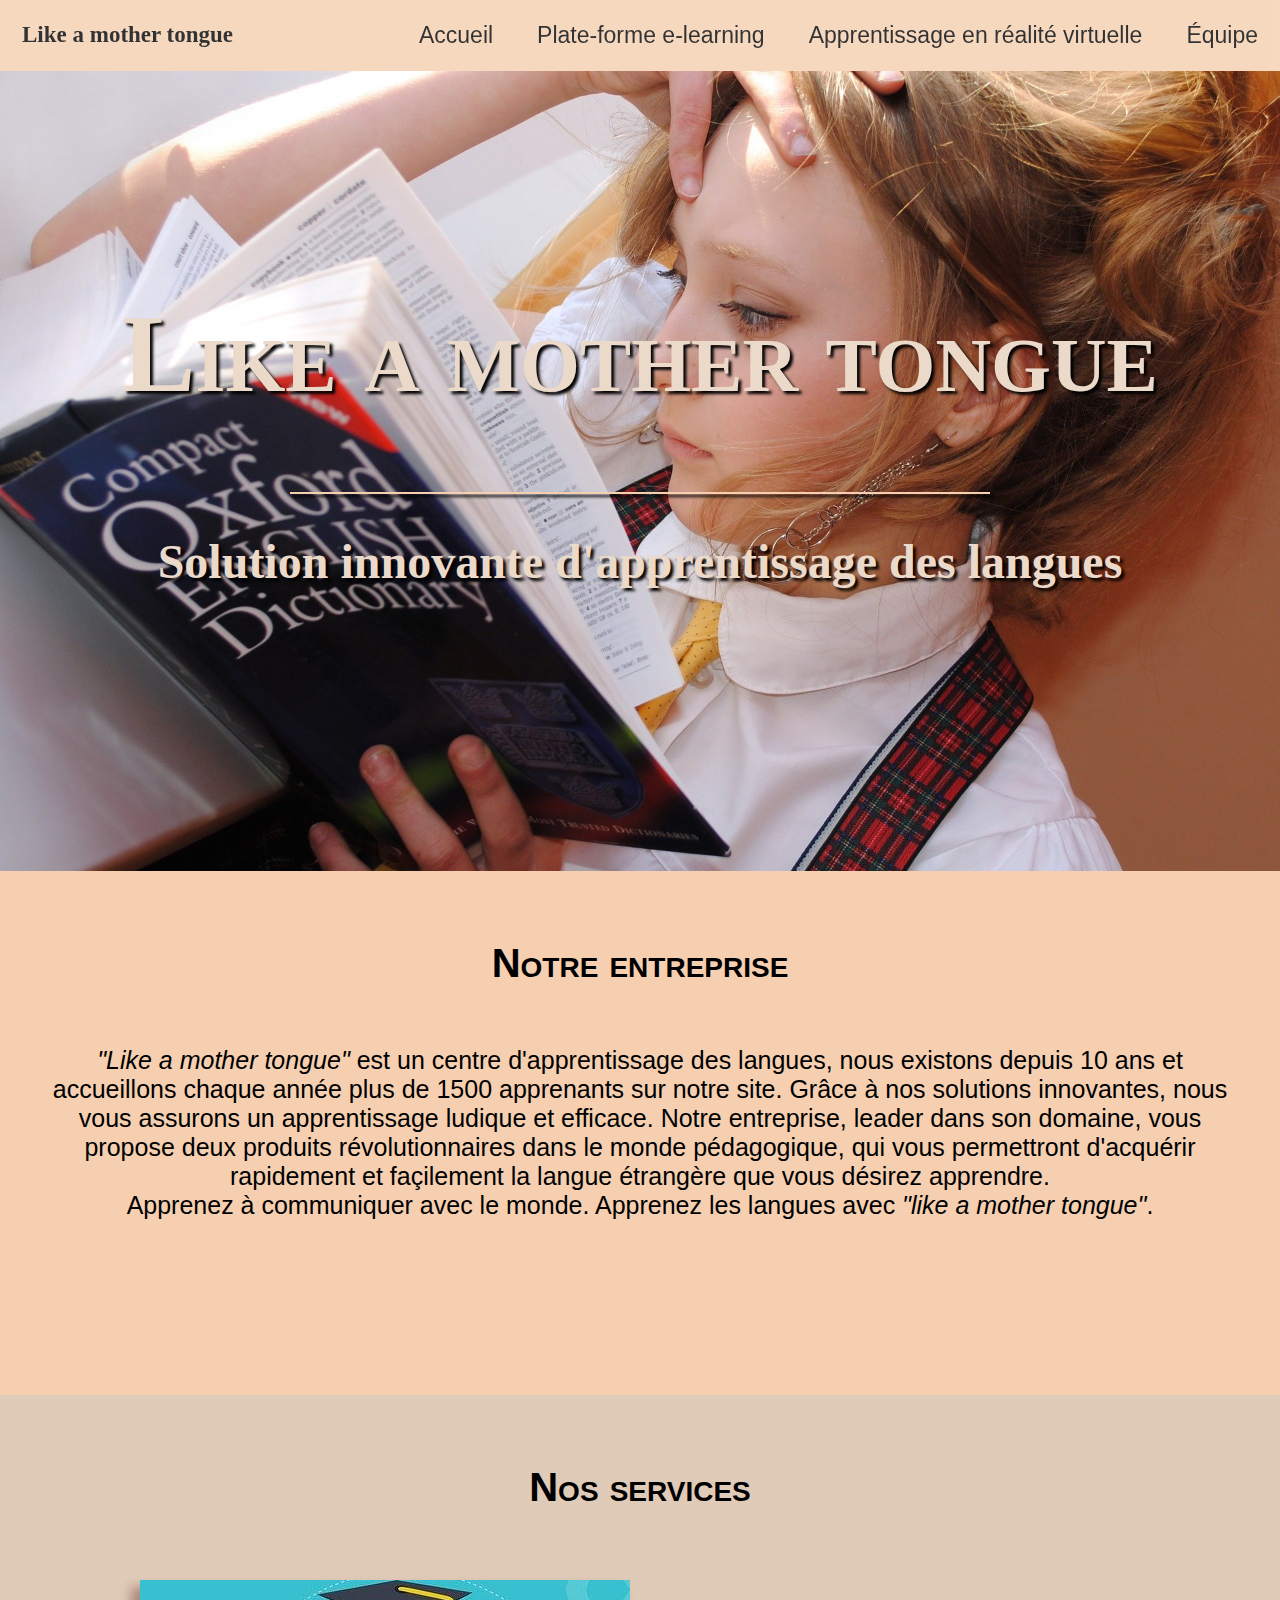
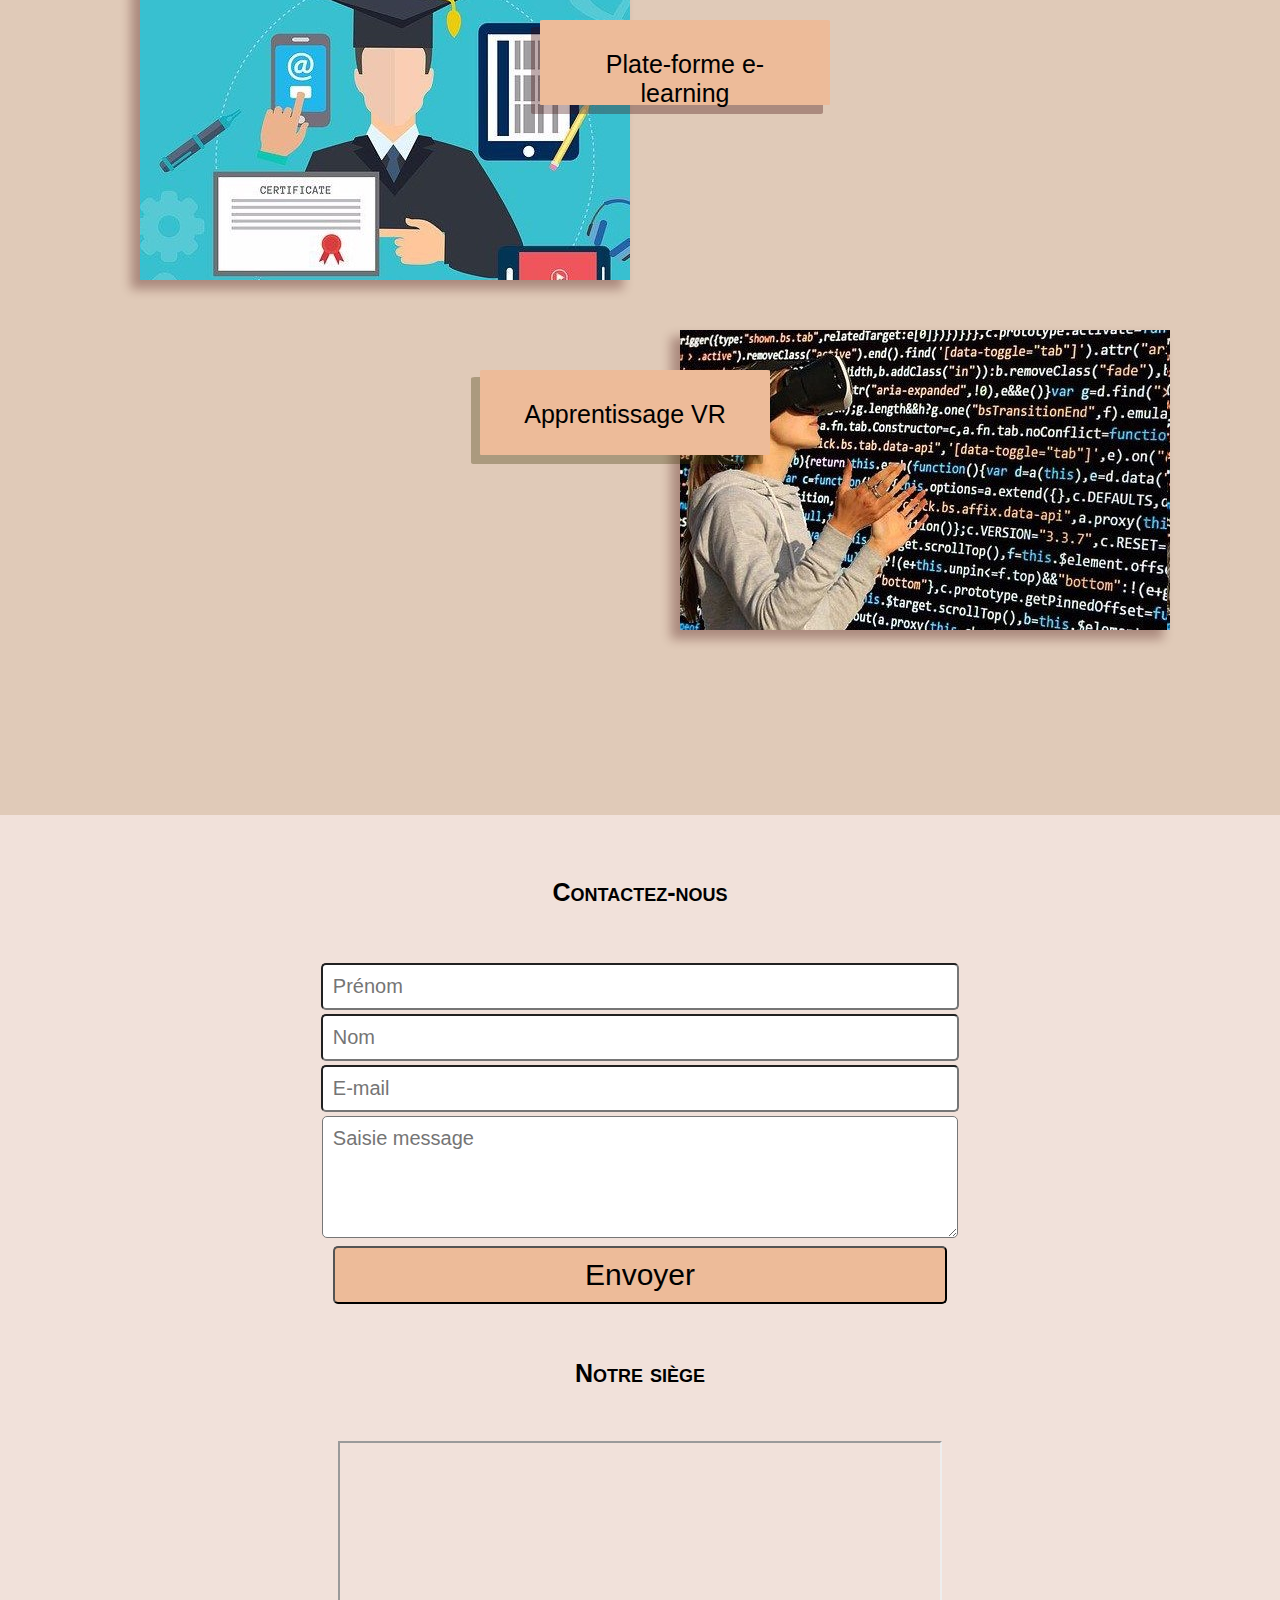
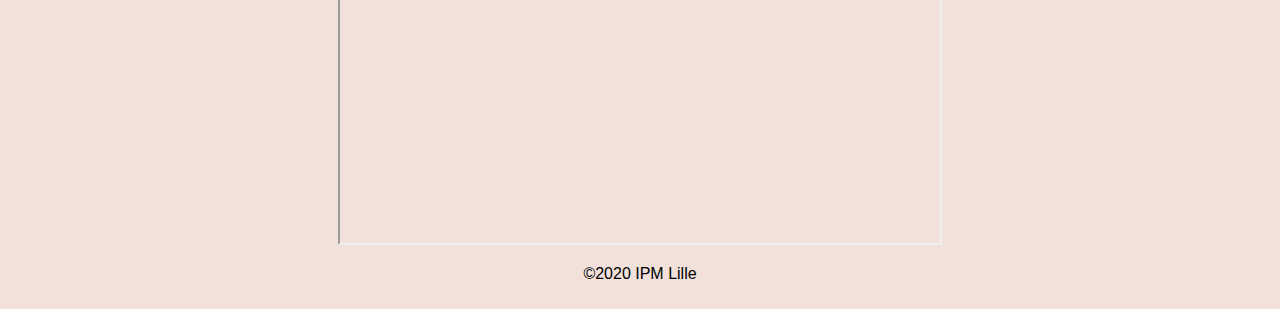
<file: language learning website/index.html>
<!DOCTYPE html>
<html lang="fr">    <!-- défini la langue de la page web-->
<head>
    <meta charset="UTF-8">  <!-- défini le type d'encodage-->
    <link rel="stylesheet" href="style.css">
    <script src="script.js" ></script>
    <title> Like a mother tongue </title>
</head>
<body>  <!-- la balise body contient le corps du document html càd tt les informations visible par l'utilisateur --> 
    <header>    <!-- apparait au début de toutes les pages -->
        <nav>     <!-- le menu de naviguation-->
            <ul>     <!-- liste non ordonnée -->
              <li id="logo"><a href="index.html">Like a mother tongue</a></li>
              <li>
                  <div id="google_translate_element"></div>     <!-- relatif à la fonction javascript-->
                 <script src="http://translate.google.com/translate_a/element.js?cb=googleTranslateElementInit"></script>   <!-- Appel de l'API de google translate -->
              </li>
              <li><a href="equipe.html">Équipe</a></li>
              <li><a href="VR.html">Apprentissage en réalité virtuelle</a></li>
              <li><a href="elearning.html">Plate-forme e-learning</a></li>
              <li><a href="index.html">Accueil</a></li>
            </ul>
        </nav>
          <div id="imageFond"> <!-- conteneur permettant de contenir notre image de fond défini en css -->
               <h1>Like a mother tongue</h1>   <!-- titre principal du site -->
                <div id="trait-separation"></div>    <!-- conteneur pour le trait dessiné en css -->   
                <h2>Solution innovante d'apprentissage des langues</h2>  <!-- titre secondaire -->
          </div>
    </header>

    <section id="notreEntreprise">   <!-- on regroupe le contenu par thématique ici l'intro-->
        <h3>Notre entreprise</h3>
        <div id="notreEntrepriseDescription">
              <p> <i>"Like a mother tongue"</i> est un centre d'apprentissage des langues, nous existons depuis 10 ans et accueillons chaque année plus de 1500 apprenants sur notre site. Grâce à nos solutions innovantes, nous vous assurons un apprentissage ludique et efficace. Notre entreprise, leader dans son domaine, vous propose deux produits révolutionnaires dans le monde pédagogique, qui vous permettront d'acquérir rapidement et façilement la langue étrangère que vous désirez apprendre.<br/>  Apprenez à communiquer avec le monde. Apprenez les langues avec <i>"like a mother tongue"</i>.</p>
            </div>
    </section>

    
    <section id="services-section">   <!-- on regroupe le contenu par thématique ici les services -->
            <h3>Nos services</h3>
            <ul id="services">  <!-- présentation des services sous forme d'une courte liste stylisé en css avec hyperlien permettant directement d'aller à la page du service proposé -->
              <!-- -->
              <li id="servicePlateformeElearning"><a href="elearning.html"><p>Plate-forme e-learning</p></a></li>
              <li id="serviceVR"><a href="VR.html"><p>Apprentissage VR</p></a></li>
            </ul>
    </section>
    
    <footer>    <!-- bas de page -->
            <h4>Contactez-nous</h4>
            <form>   <!-- on créer un formulaire de contact qui pourra être plus tard être relié à une base de donnée via php -->
              <input placeholder="Prénom">  <!-- balise permettant a l'utilisateur de saisir des données dans un formulaire, placeholder indique le texte à l'intérieur de la bulle -->
              <input placeholder="Nom">
              <input placeholder="E-mail">
              <textarea placeholder="Saisie message"></textarea> <!-- même chose que pour input mais permet de saisir sur plusieurs lignes -->
              <button>Envoyer</button>   <!-- bouton permet un contrôle interactif -->
            </form>
            <div id="map">   <!-- conteneur de la googlemap-->
              <h4> Notre siège</h4>
              <iframe src="https://www.google.com/maps/embed?pb=!1m18!1m12!1m3!1d79041.43812832005!2d-1.3176273995424452!3d51.75050176297567!2m3!1f0!2f0!3f0!3m2!1i1024!2i768!4f13.1!3m3!1m2!1s0x48713380adc41faf%3A0xc820dba8cb547402!2sOxford%2C%20Royaume-Uni!5e0!3m2!1sfr!2sfr!4v1604068488197!5m2!1sfr!2sfr" ></iframe>
            </div>   
            <p>©2020 IPM Lille</p>
          </footer>
        </body>
      </html>
</file>
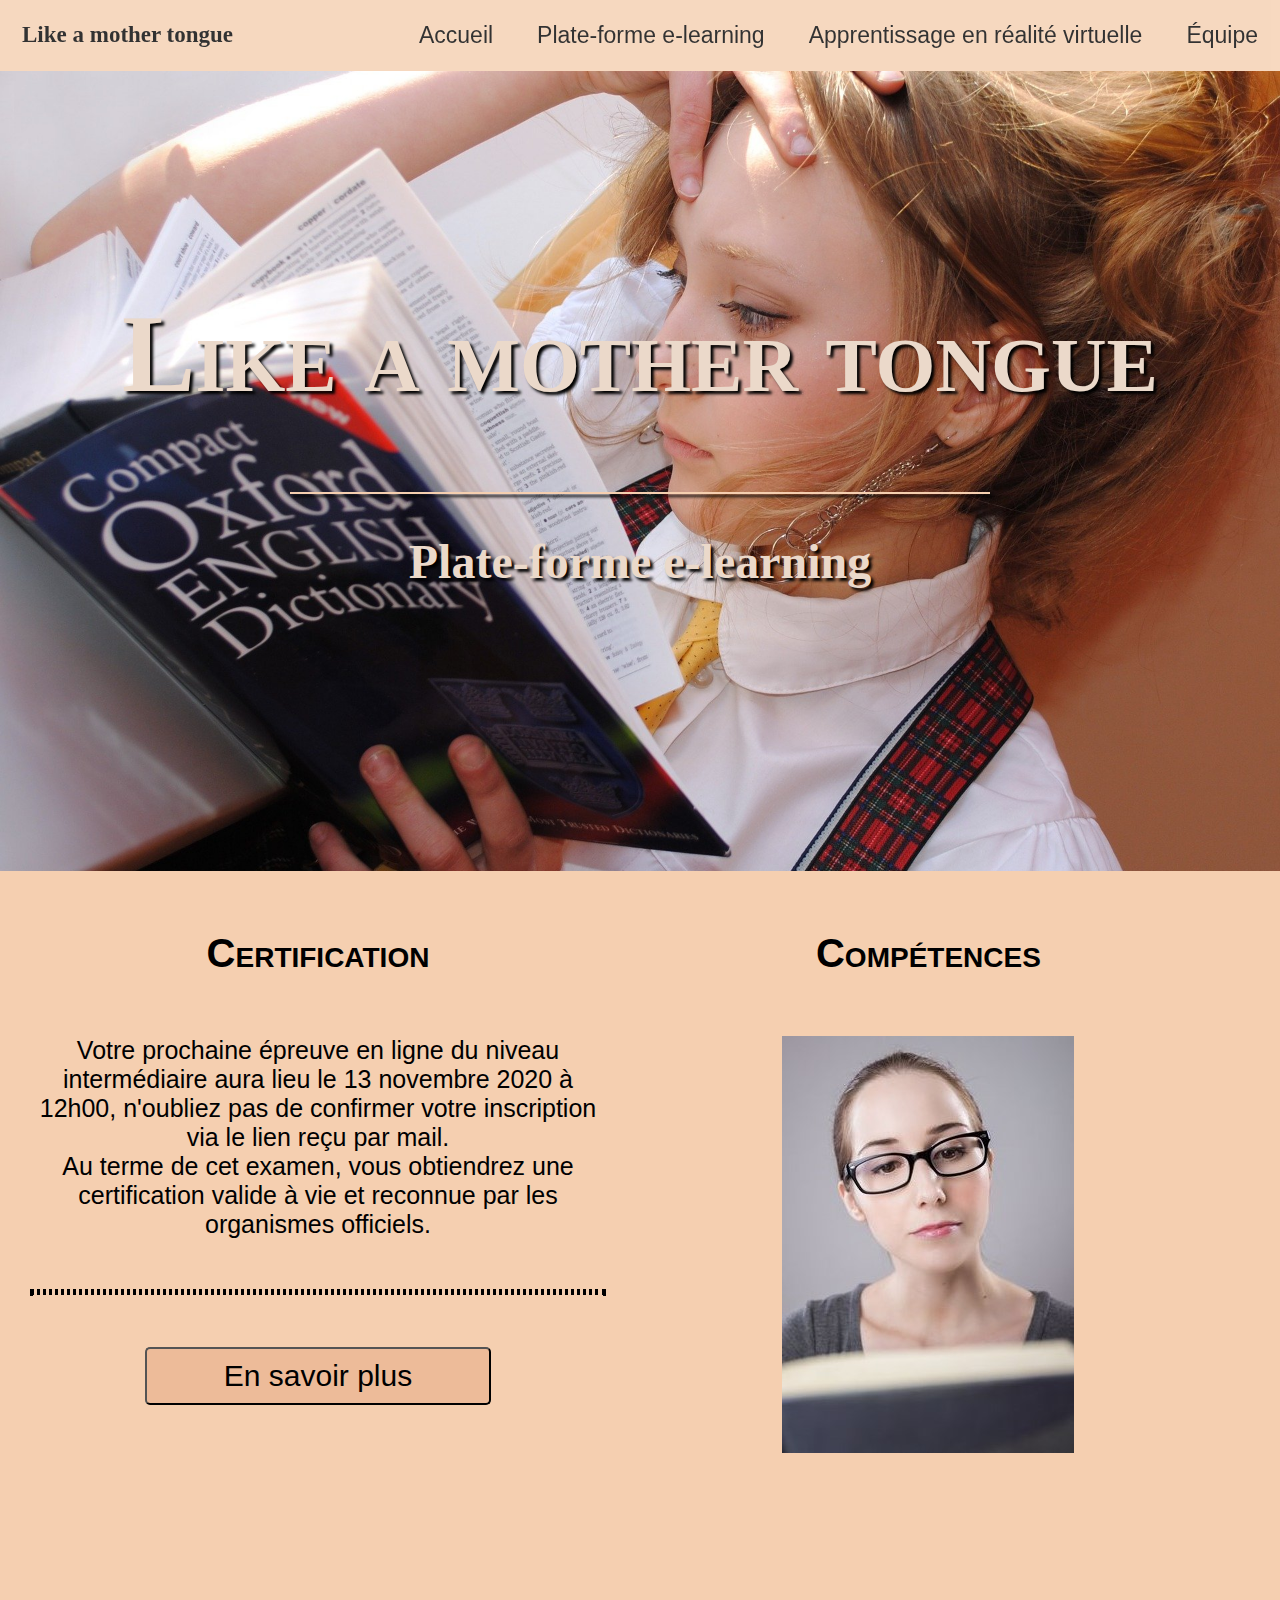
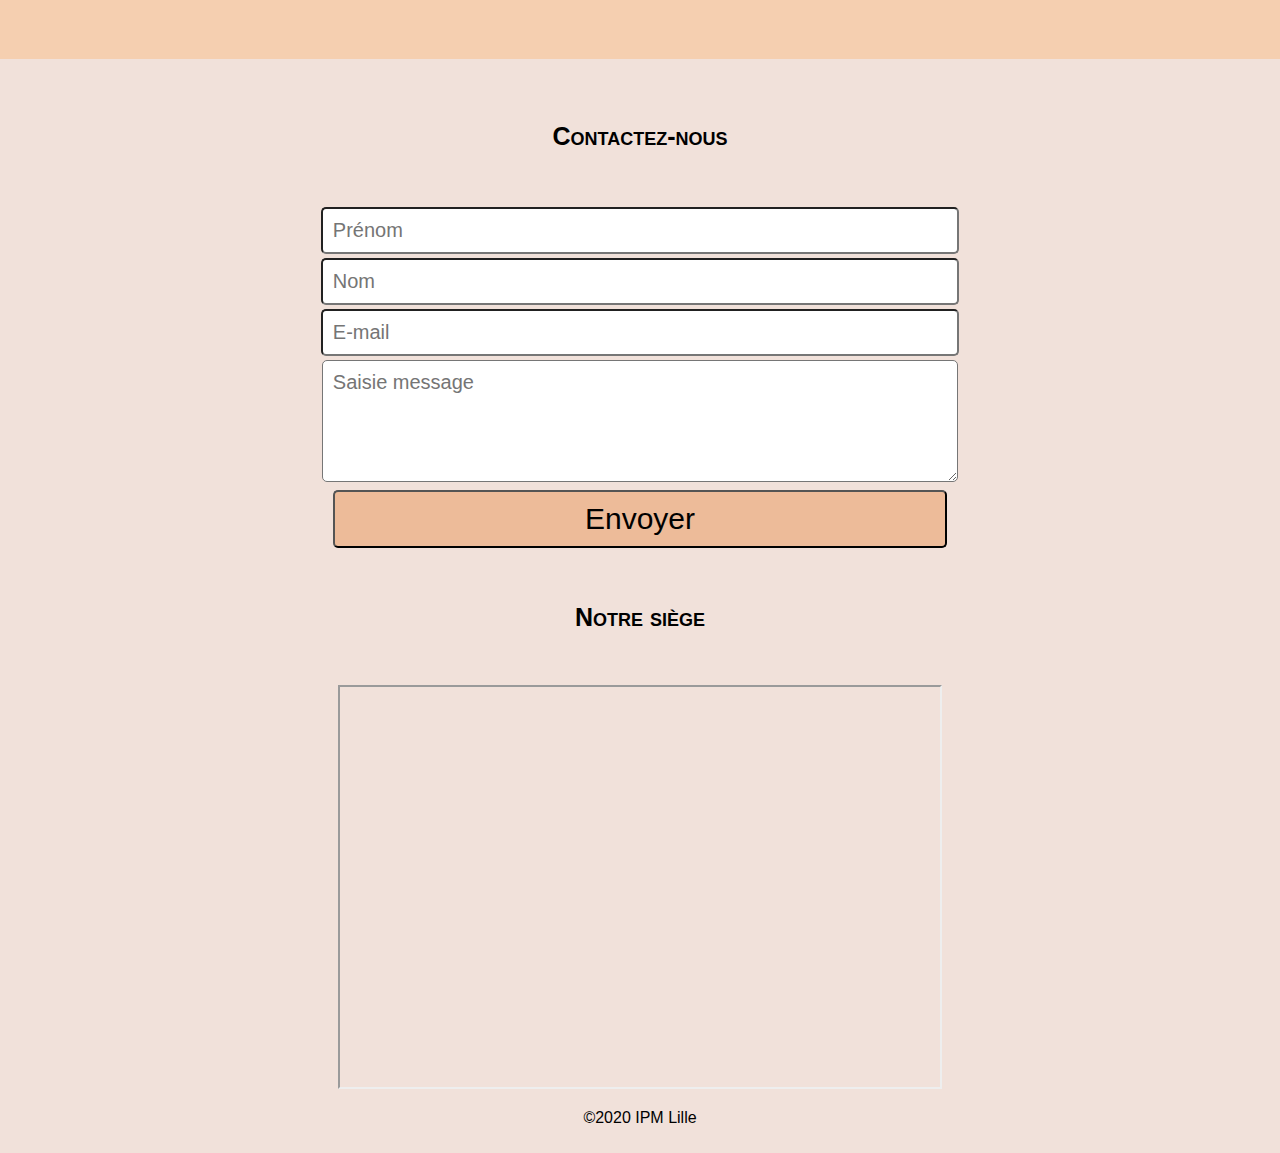
<file: language learning website/elearning.html>
<!DOCTYPE html>
<html lang="fr">
<head>
    <meta charset="UTF-8">
    <link rel="stylesheet" href="style.css">
    <script src="script.js" ></script>
    <title> Like a mother tongue </title>
</head>
<body>
    <header>
        <nav>
            <ul>
              <li id="logo"><a href="index.html">Like a mother tongue</a></li>
              <li>
                  <div id="google_translate_element"></div>     <!-- penser à séparer le code -->
                  <script src="http://translate.google.com/translate_a/element.js?cb=googleTranslateElementInit"></script>
              </li>
              <li><a href="equipe.html">Équipe</a></li>
              <li><a href="VR.html">Apprentissage en réalité virtuelle</a></li>
              <li><a href="elearning.html">Plate-forme e-learning</a></li>
              <li><a href="index.html">Accueil</a></li>
            </ul>
        </nav>
          <div id="imageFond">
                <h1>Like a mother tongue</h1>
                <div id="trait-separation"></div>
                <h2>Plate-forme e-learning</h2>
          </div>
    </header>
            <section id="presentation">      <!-- on regroupe le contenu par thématique ici la plateforme elearning-->

                    <div class="bloc-elearning-div">
                  <h3> Certification </h3>
                  <p> Votre prochaine épreuve en ligne du niveau intermédiaire aura lieu le 13 novembre 2020 à 12h00, n'oubliez pas de confirmer votre inscription via le lien reçu par mail. <br/> Au terme de cet examen, vous obtiendrez une certification valide à vie et reconnue par les organismes officiels. </p>
                  <div class="certificat-countdown">        
                      <p id="compteRebours" ></p>
                    </div>
                    <button onclick="visitPage();">En savoir plus</button>
                  </div>
               
                    
                  <div class="bloc-elearning-div">
                  <h3> Compétences</h3>
                      <img src="image/listeningf.jpg" id="lescompetences" class="imageTournante" alt="image compétence">
                  </div>
            </section>


            <footer>    <!-- bas de page -->
              <h4>Contactez-nous</h4>
              <form>   <!-- on créer un formulaire de contact qui pourra être plus tard être relié à une base de donnée via php -->
                <input placeholder="Prénom">  <!-- balise permettant a l'utilisateur de saisir des données dans un formulaire, placeholder indique le texte à l'intérieur de la bulle -->
                <input placeholder="Nom">
                <input placeholder="E-mail">
                <textarea placeholder="Saisie message"></textarea> <!-- même chose que pour input mais permet de saisir sur plusieurs lignes -->
                <button>Envoyer</button>   <!-- bouton permet un contrôle interactif -->
              </form>
              <div id="map">   <!-- conteneur de la googlemap-->
                <h4> Notre siège</h4>
                <iframe src="https://www.google.com/maps/embed?pb=!1m18!1m12!1m3!1d79041.43812832005!2d-1.3176273995424452!3d51.75050176297567!2m3!1f0!2f0!3f0!3m2!1i1024!2i768!4f13.1!3m3!1m2!1s0x48713380adc41faf%3A0xc820dba8cb547402!2sOxford%2C%20Royaume-Uni!5e0!3m2!1sfr!2sfr!4v1604068488197!5m2!1sfr!2sfr" ></iframe>
              </div>   
              <p>©2020 IPM Lille</p>
            </footer>
          </body>
        </html>
</file>
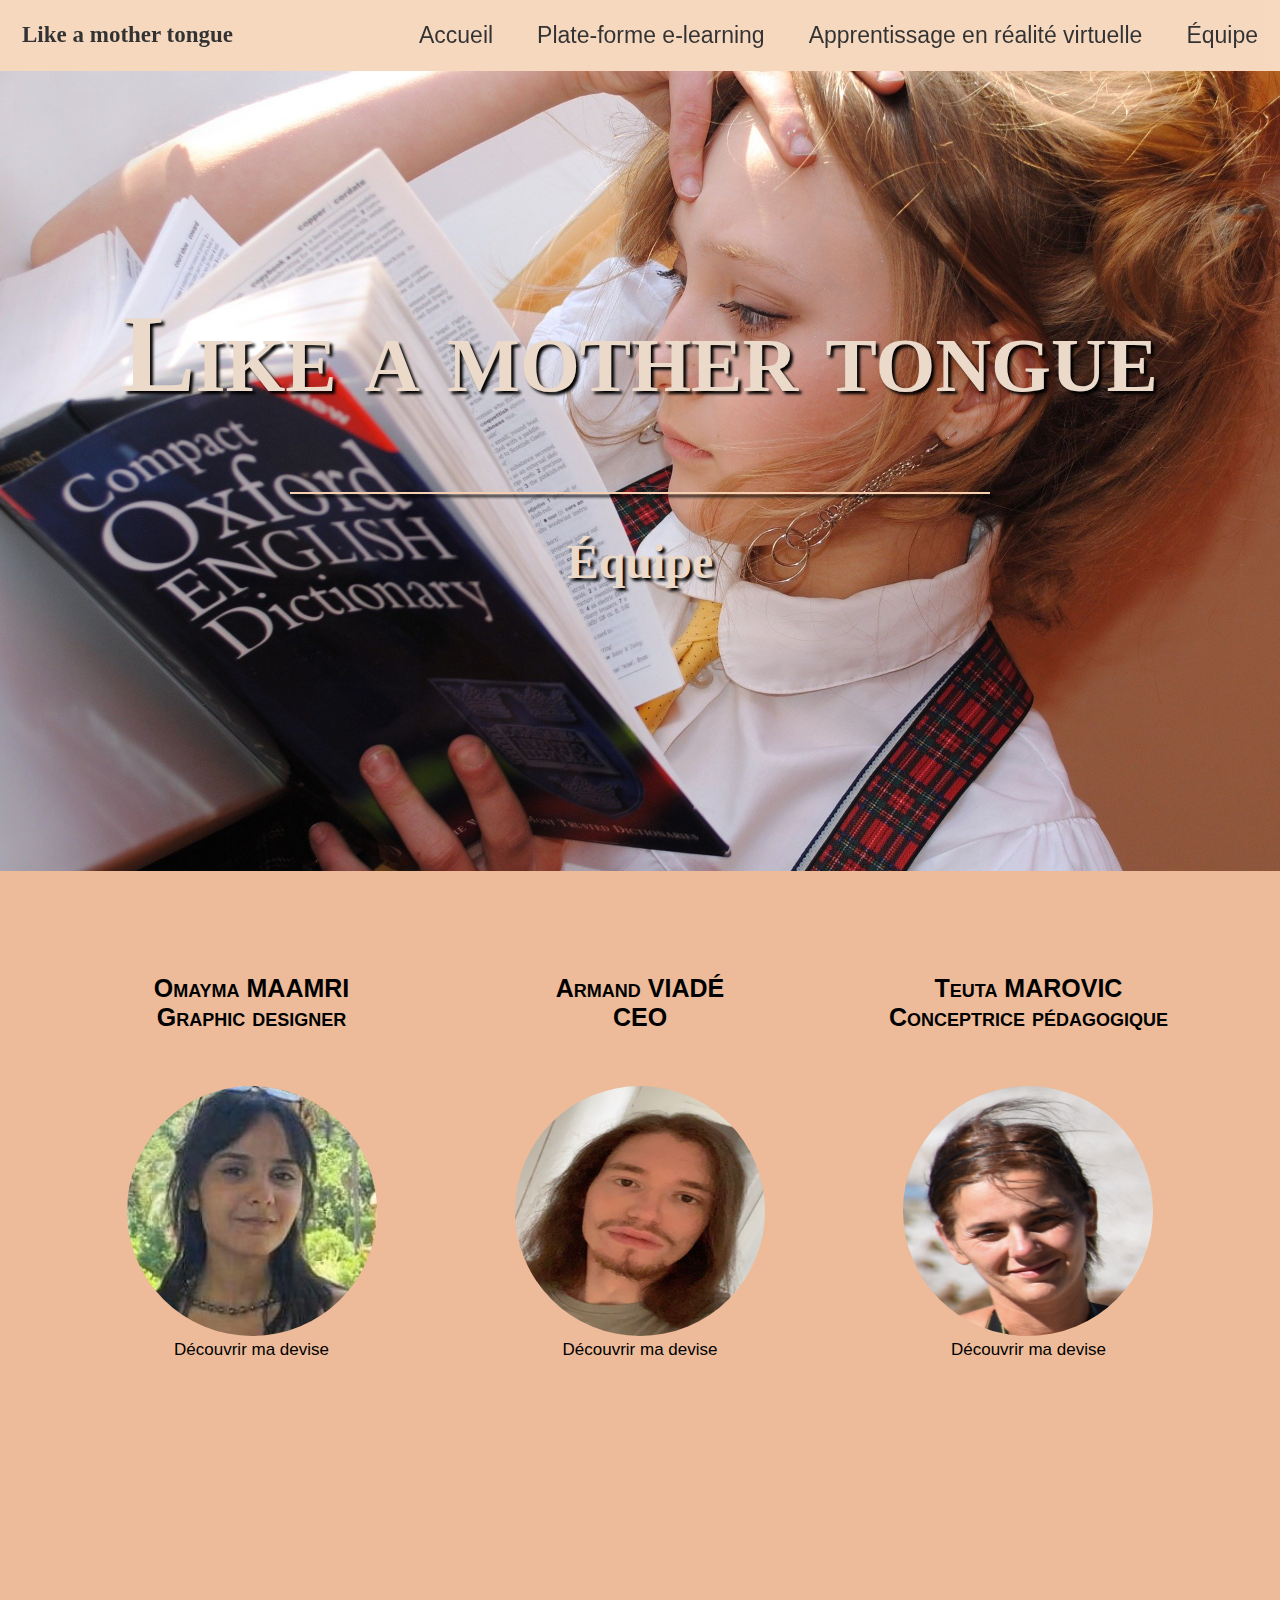
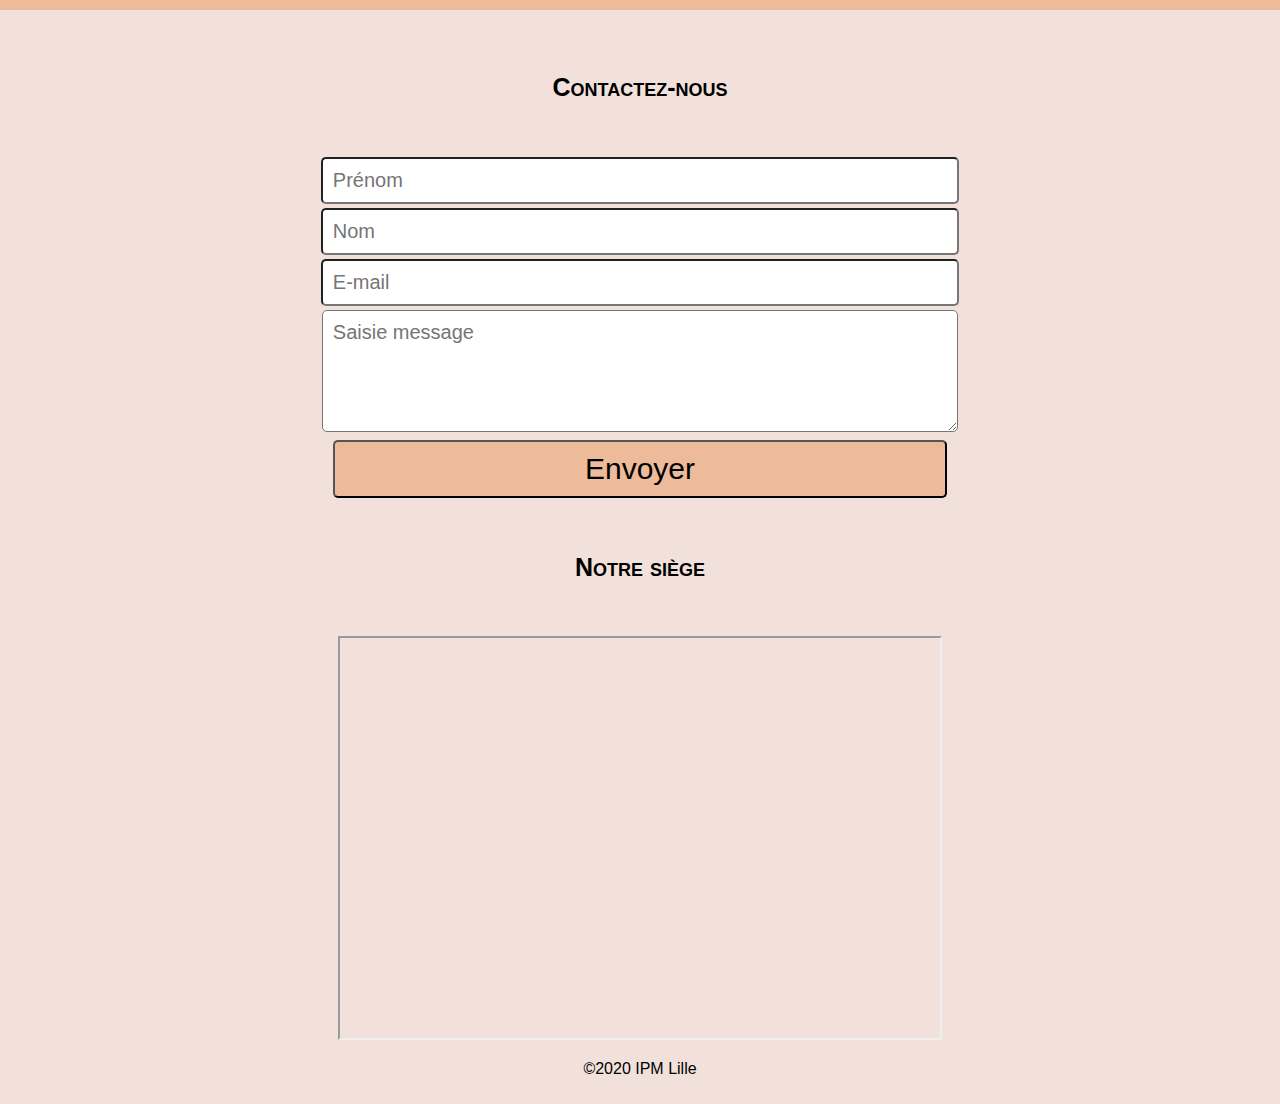
<file: language learning website/equipe.html>
<!DOCTYPE html>
<html lang="fr">
<head>
    <meta charset="UTF-8">
    <link rel="stylesheet" href="style.css">
    <script src="script.js" ></script>
    <title> Like a mother tongue </title>
</head>
<body>
    <header>
        <nav>
            <ul>
              <li id="logo"><a href="index.html">Like a mother tongue</a></li>
              <li>
                  <div id="google_translate_element"></div>     
                  <script src="http://translate.google.com/translate_a/element.js?cb=googleTranslateElementInit"></script>
              </li>
              <li><a href="equipe.html">Équipe</a></li>
              <li><a href="VR.html">Apprentissage en réalité virtuelle</a></li>
              <li><a href="elearning.html">Plate-forme e-learning</a></li>
              <li><a href="index.html">Accueil</a></li>
            </ul>
        </nav>
          <div id="imageFond">
                <h1>Like a mother tongue</h1>
                <div id="trait-separation"></div>
                <h2>Équipe</h2>
          </div>
    </header>

    <section class="blocEquipe">           <!-- on regroupe le contenu par thématique ici l'équipe-->   
      <div class="blocMembre">          <!-- chaque membre est divisé en un bloc -->
     <h4> Omayma MAAMRI <br/> Graphic designer </h4> 
     <!-- onmouseover et onmouseout permettent respectivement d'appeler les fonctions changeText1 et defaultText1 en amenant la souris sur l'image et en la retirant (respectivement)-->
		<img class="photo" src = "image/oma.jpg"  alt = "omayma" id="oma" onmouseover="changeText1('La vie n est pas parfaite mais votre tenue peut être')" onmouseout="defaultText1()"/>
        <div class="description" id="omatexte">
          Découvrir ma devise
    </div>
    </div>
      
    <div class="blocMembre">
		<h4> Armand VIADÉ <br> CEO</h4>
    <img class="photo" src = "image/armand2.png" alt = "armand" onmouseover="changeText2('Un pour tous, tous pour un')" onmouseout="defaultText2()"/>
		<div class="description" id="armandtexte">
      Découvrir ma devise
    </div>
      </div>

    <div class="blocMembre">
      <h4>Teuta MAROVIC <br/> Conceptrice pédagogique </h4>
    <img class="photo" src = "image/teuta.png" alt = "teuta" onmouseover="changeText3('Une langue différente est une vision différente de la vie')" onmouseout="defaultText3()"/>
		<div class="description" id="teutatexte">
      Découvrir ma devise
    </div>
      </div>
    </section>

    <footer>    <!-- bas de page -->
      <h4>Contactez-nous</h4>
      <form>   <!-- on créer un formulaire de contact qui pourra être plus tard être relié à une base de donnée via php -->
        <input placeholder="Prénom">  <!-- balise permettant a l'utilisateur de saisir des données dans un formulaire, placeholder indique le texte à l'intérieur de la bulle -->
        <input placeholder="Nom">
        <input placeholder="E-mail">
        <textarea placeholder="Saisie message"></textarea> <!-- même chose que pour input mais permet de saisir sur plusieurs lignes -->
        <button>Envoyer</button>   <!-- bouton permet un contrôle interactif -->
      </form>
      <div id="map">   <!-- conteneur de la googlemap-->
        <h4> Notre siège</h4>
        <iframe src="https://www.google.com/maps/embed?pb=!1m18!1m12!1m3!1d79041.43812832005!2d-1.3176273995424452!3d51.75050176297567!2m3!1f0!2f0!3f0!3m2!1i1024!2i768!4f13.1!3m3!1m2!1s0x48713380adc41faf%3A0xc820dba8cb547402!2sOxford%2C%20Royaume-Uni!5e0!3m2!1sfr!2sfr!4v1604068488197!5m2!1sfr!2sfr" ></iframe>
      </div>   
      <p>©2020 IPM Lille</p>
    </footer>
  </body>
</html>
</file>
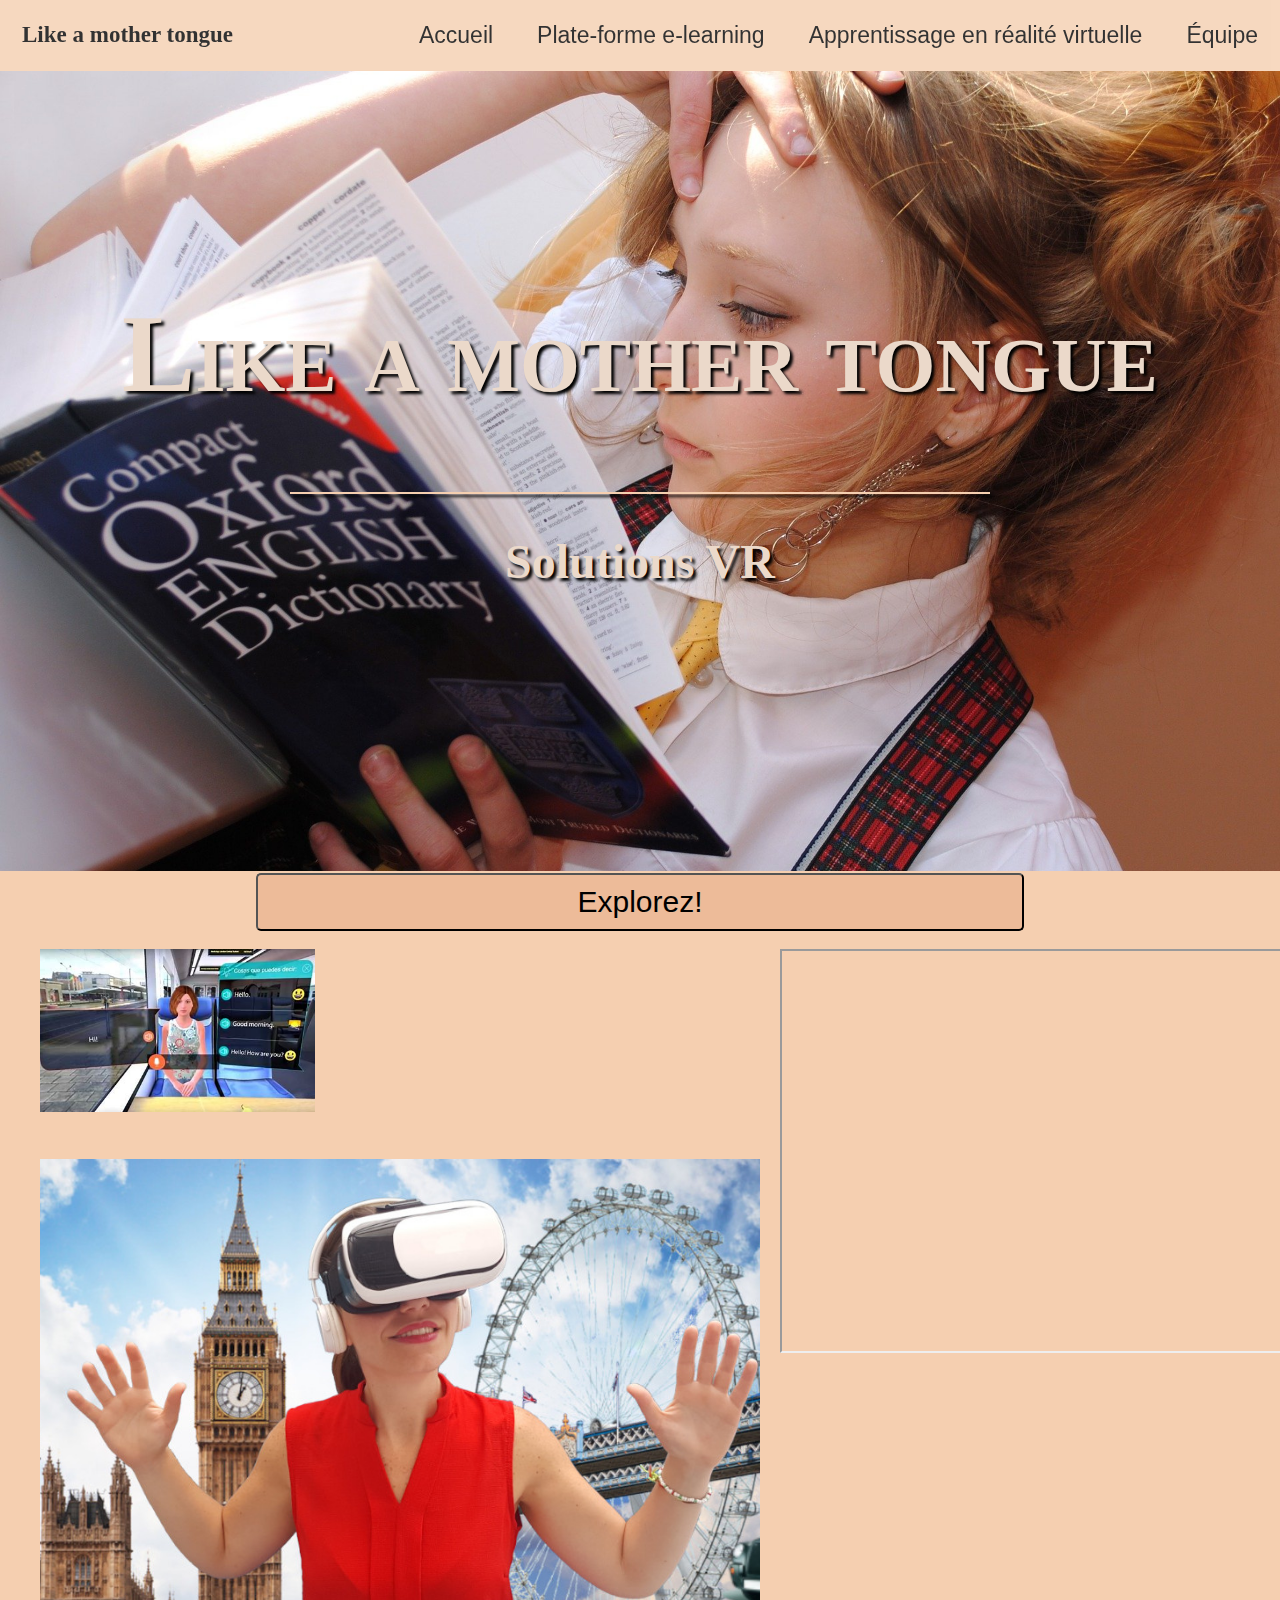
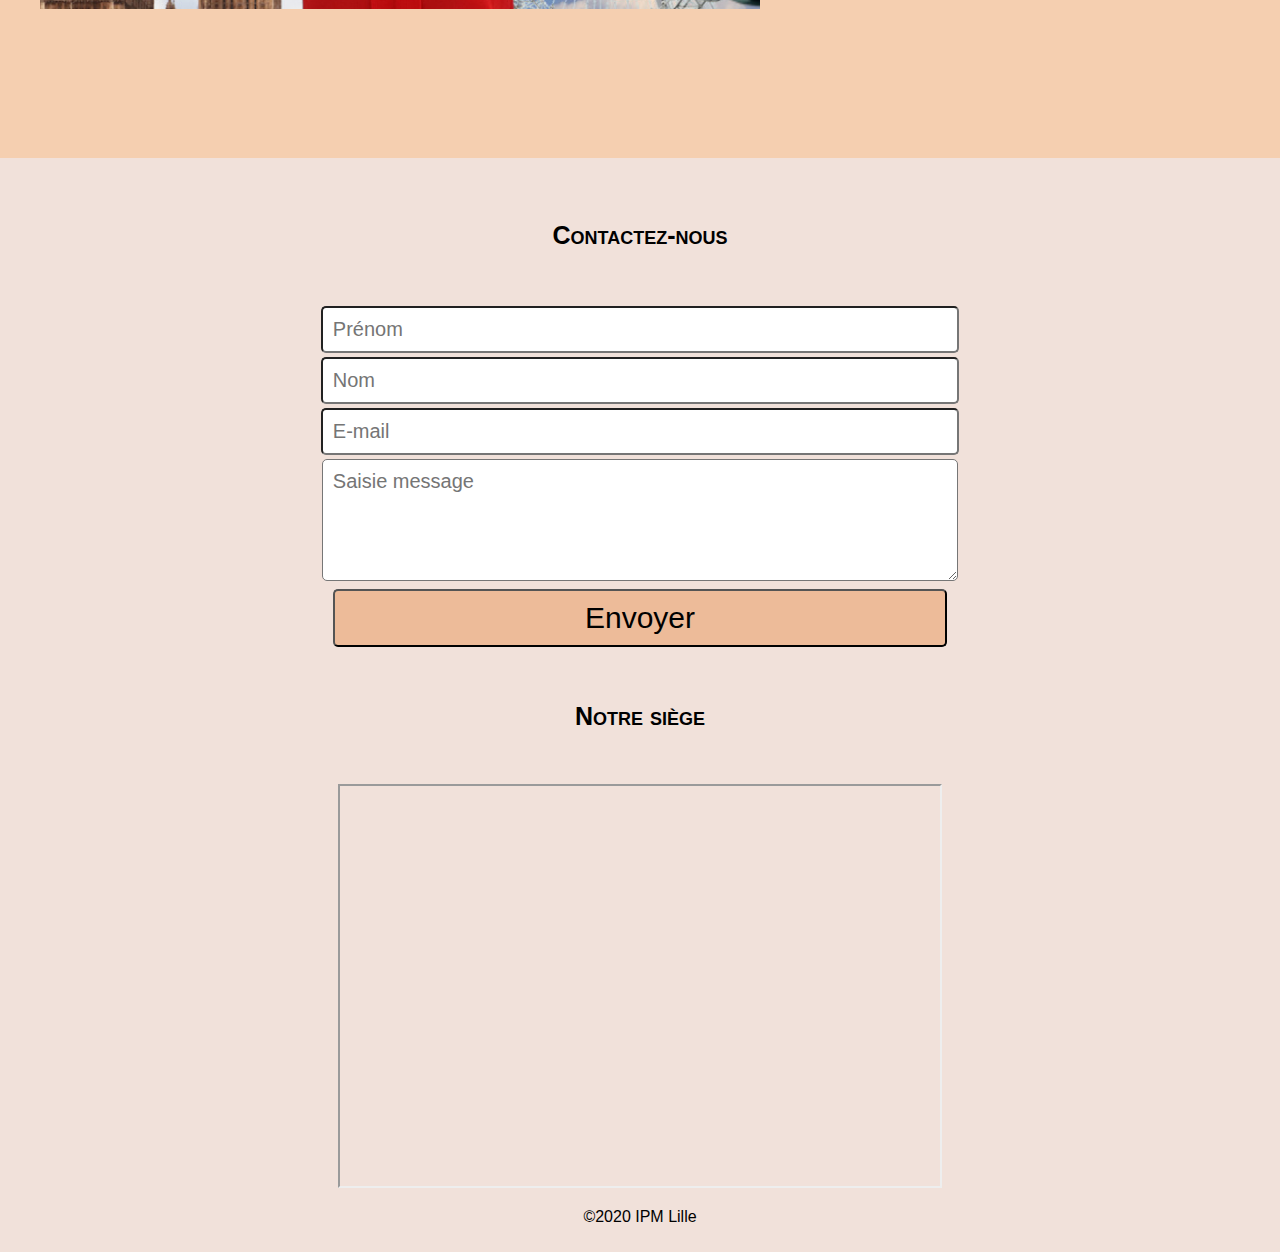
<file: language learning website/VR.html>
<!DOCTYPE html>
<html lang="fr">
<head>
    <meta charset="UTF-8">
    <link rel="stylesheet" href="style.css">
    <script src="script.js" ></script>
    <title> Like a mother tongue </title>
</head>
<body>
    <header>
        <nav>
            <ul>
              <li id="logo"><a href="index.html">Like a mother tongue</a></li>
              <li>
                  <div id="google_translate_element"></div>     <!-- penser à séparer le code -->
                  <script src="http://translate.google.com/translate_a/element.js?cb=googleTranslateElementInit"></script>
              </li>
              <li><a href="equipe.html">Équipe</a></li>
              <li><a href="VR.html">Apprentissage en réalité virtuelle</a></li>
              <li><a href="elearning.html">Plate-forme e-learning</a></li>
              <li><a href="index.html">Accueil</a></li>
            </ul>
        </nav>
          <div id="imageFond">
               <h1>Like a mother tongue</h1>
                <div id="trait-separation"></div>
                <h2>Solutions VR</h2>
          </div>  
    </header>


    <div class="divisionSolutionsVR">
        <div class="boutonExplorez">
           <button onclick="typeWriter()">Explorez!</button> 
           </div>
            <div class="galerie">
                <figure class="imageVR">
                    <img src="image/OIP.jpg" alt="réalité virtuelle interaction" class="galerie_image">
                </figure>
                <figure class="texteVR">
                <p id="typewriter"></p>
                </figure>
                <figure class="videoVR">
               <iframe  src="https://www.youtube.com/embed/LUiSutk7Wso?start=10" allow="accelerometer; autoplay; clipboard-write; encrypted-media; gyroscope; picture-in-picture" allowfullscreen></iframe>
                </figure>
                <figure class="imageVR2">
                    <img src="image/London-VR.jpg" alt="VR dans Londres" class="galerie_image">
                </figure>
            </div>
        </div>
    
             
    
        <footer>    <!-- bas de page -->
            <h4>Contactez-nous</h4>
            <form>   <!-- on créer un formulaire de contact qui pourra être plus tard être relié à une base de donnée via php -->
              <input placeholder="Prénom">  <!-- balise permettant a l'utilisateur de saisir des données dans un formulaire, placeholder indique le texte à l'intérieur de la bulle -->
              <input placeholder="Nom">
              <input placeholder="E-mail">
              <textarea placeholder="Saisie message"></textarea> <!-- même chose que pour input mais permet de saisir sur plusieurs lignes -->
              <button>Envoyer</button>   <!-- bouton permet un contrôle interactif -->
            </form>
            <div id="map">   <!-- conteneur de la googlemap-->
              <h4> Notre siège</h4>
              <iframe src="https://www.google.com/maps/embed?pb=!1m18!1m12!1m3!1d79041.43812832005!2d-1.3176273995424452!3d51.75050176297567!2m3!1f0!2f0!3f0!3m2!1i1024!2i768!4f13.1!3m3!1m2!1s0x48713380adc41faf%3A0xc820dba8cb547402!2sOxford%2C%20Royaume-Uni!5e0!3m2!1sfr!2sfr!4v1604068488197!5m2!1sfr!2sfr" ></iframe>
            </div>   
            <p>©2020 IPM Lille</p>
          </footer>
        </body>
      </html>
</file>
<file: language learning website/style.css>
body {     /* relatif à la balise body càd tout ce qui est visible par l'utilisateur */
    font-family: "Gill Sans", sans-serif;  /* police d'écriture */ 
    padding: 0;   /* communement appelé "reset", affecter la marge et le padding à la balise body permet de ne plus avoir d'espace entre les éléments du site par défaut */
    margin: 0;
  }    

  header li a {  /* relatif aux éléments hyperliens d'une liste dans le header càd tous à l'exception du menu déroulant de googletranslate que l'on veut en haut à droite sans padding */
    padding: 22px 22px;  /*espacement entre les éléments du header de 20px en haut et 20 px à droite*/
    display: block;  /* permet d'afficher les éléments du header comme des blocs et ainsi pouvoir jouer avec leurs padding */
  }

  nav {     /* Ici notre nav désigne l'entierté de la barre du haut car on n'utilise pas d'autres nav dans notre site, on aurait également pu utiliser une classe ou la balise header*/
    background-color: rgb(245, 207, 176); /*couleur de fond */
    font-family: "Avenir Next", sans-serif;  /* police d'écriture */ 
    width: 100%; /* 100% de largueur permet à la barre de naviguation de s'étendre sur toute la page */
    opacity: 0.8;  /* on réduit légèrement l'opacité */ 
    overflow: hidden; /* si un élément déborde de la barre de naviguation, il sera alors caché */
  }

  nav a:hover{   /*change les propriétés des hyperliens de la barre de naviguation au survole de la souris */
    color: #575454;   
    cursor: pointer;  /*change l'apparence du curseur */
    transition: 0.8s ease; /* transition pour l'effet survole de la souris "ease" càd lent au début, puis rapide, puis lent sur la fin, le tout sur une durée de 0,8seconde */
    filter: brightness(150%); /* on rend la police d'écriture 1,5 fois plus claire au survole de la souris */
  }
  

  nav ul{   /* relatif à la liste non ordonnée dans la balise nav, ici la balise nav fait référence a notre barre de naviguation car unique dans le site */
    list-style: none; /* pour enlever les bullets de la liste */
    margin: 0; /* on rend la taille de la marge nulle */
    padding: 0;  /* pour enlever l'indentation par defaut de la liste */
  }

  nav li a{ /* relatif au élément hyperlien dans notre barre de naviguation */
    color: black;  /* on  change leurs couleurs en noir*/
    text-decoration: none; /* on enlève la mise en forme d'une lien visible (souligné et bleu) */
    font-size: 23px; /* la taille de la police */ 
  }

  nav li {  /* permet à tout les éléments de la navbar (menu déroulant de googletranslate qui n'est pas un hyperlien inclu) d'être à droite */
    float: right;
  }

  #logo {    /* relatif au logo du site */
    font-family: "Apple Chancery", cursive;   /* police d'écriture */ 
    font-weight: bold;  /* pour mettre en gras */ 
    float: left; /* on place le logo sur le côté gauche de son conteneur  */
  }

  #logo a:hover{    /*on désactive les effets de survole de la souris sur le logo pour ne pas tromper l'utilisateur */
    color: inherit;  /* la couleur du logo ne réagit pas au survole de la souris */
    cursor: default; /* le curseur de la souris ne devient pas un "pointer", une "petite main" au survole du logo */
  }
  

  #imageFond {     /*permet de fixer l'image en image de fond */
    background: url(image/girl.jpg) no-repeat fixed 50% 50%;
    /* no-repeat empêche d'avoir l'image affiché en mosaique */
    /* fixed permet à notre image de rester fixe même lorsque l'on scroll sur le site */
    /* 50% 50% permet de positioner l'image au centre, les valeurs correspondent respectivement à la position horizontale et verticale */
    background-size: cover; /* positionner l'image d'arrière-plan à l'échelle la plus grande possible afin que la zone d'arrière-plan soit entièrement couverte par l'image d'arrière-plan */
    padding-top: 150px;  /*remplissage en haut, ici distance avec notre barre de naviguation */
    height: 650px;  /* hauteur de l'image permet d'afficher plus ou moins notre image de fond*/
  }


  h1 { /* relatif a notre titre principal de notre site qui apparait sur toutes les pages */
    font-family: "American Typewriter", cursive;  /* cursive */
    font-variant: small-caps; /* toutes les lettres apparaissent en majuscule */
    text-align: center; /* alignement du texte centré*/
    color: rgb(235, 217, 202);  /* couleur du texte */
    text-shadow: 3px 3px 3px  black;  /* décalage de lombre du texte de 3px sur les 2 axes X et Y, rayon de flou de 3px et couleur de l'ombre noire*/
    font-size: 110px;   /* taille de la police  */
    margin-top: 70px; /* taille de la marge en haut séparant notre header de notre titre principal*/
  }
  #trait-separation {   /* on dessine un trait entre notre h1 et h2 */
    background-color: rgb(245, 207, 176); /* couleur du trait */
    box-shadow: 3px 3px 3px black;  /* décalage de lombre du texte de 3px sur les 2 axes X et Y, rayon de flou de 3px et couleur de l'ombre noire*/
    height: 2px;   /* épaisseur du trait */
    width: 700px;    /* longueur du trait*/
    margin: auto;   /* on donne la valeur auto aux marges latérales ce qui permet de centrer notre trait*/
  }
  h2 {  /* titre secondaire qui désigne le nom de la page spécifique */ 
    text-align: center;
    color: rgb(235, 217, 202);
    font-size: 48px;
    text-shadow: 3px 3px 3px black;
    font-family: "Chalkduster", fantasy;
  }

  h3 { /* titres à l'intérieur des divisions dans les pages */ 
    font-family: "Avenir Next", sans-serif; 
    font-weight: bold;
    font-size: 40px;
    font-variant: small-caps; /* toutes les lettres apparaissent en majuscule */
    padding: 20px 0px 20px 0; /* 20px d'espacement en haut et en bas */
    text-align: center;  /* on centre le texte*/
  }

  h4 { /* titre dans le pied de page */
    font-family: "Avenir Next", sans-serif; 
    font-variant: small-caps; /* toutes les lettres apparaissent en majuscule */
    padding: 20px 0px 20px 0; /* 20px d'espacement en haut et en bas */
    font-size: 25px;
    text-align: center;/* on centre le texte*/
  }


  
 /*Concernant la division notre entreprise */

  #notreEntreprise {
    background-color:rgb(245, 207, 176);    /*défini la couleur de fond du conteneur introduction */
    padding: 10px 0px 150px 0;    /*on défini le padding du conteneur introduction, 10px en haut et 150px en bas */
  }
  #notreEntrepriseDescription {
    padding: 0px 50px;   /* on defini la distance du texte par rapport à la bordure */
    text-align: center;  /* on centre le texte*/
    font-size: 25px;   /* taille du texte */
  }



  /*Concernant la division nos services */

  #services-section ul{     /* pour enlever les bullets de la liste */
    list-style: none;
  }

  #services a{    /* Permet aux hyperliens de la division nos services d'être de couleur noir */
    color: black;
  }

  #services-section {
    height: 1000px;    /* longueur verticale de la division service*/
    background-color: #e0cab8;
    padding: 10px 10px;
  }
 
  #services li {   /* relatif aux images d'arrière plan*/
    height: 300px; /* longueur des images d'arrière plan*/
    width: 490px;  /* largueur des images d'arrière plan*/
    margin: 50px 100px 0 90px;  /* on défini la marge des images pour les placer */
    box-shadow: -8px 8px 10px 1px rgba(63, 9, 9, 0.329); /* bow-shadow défini ci-dessus*/
  }

  #services p {   /*  relatif aux textes */ 
    background-color: rgb(237, 187, 153); /* couleur de fond */
    font-size: 25px; /* taille de la police */
    height: 25px;  /* longueur verticale de l'encadré */ 
    width: 230px;  /*largueur de l'encadré */
    padding: 30px; /* 30px en haut pour que le texte soit bien centré */
    margin: 40px -200px 0 0;  /* on décale le texte de l'image 40px du haut et 200px à droite*/
    box-shadow: -8px 8px 0 1px rgba(63, 9, 9, 0.329);  /* bow-shadow défini ci-dessus*/
    border-radius: 1%; /* on arrondie légèrement les bords du cadre contenant le texte*/
    float:right;  /* on place notre texte à gauche de l'image plateforme elearning */
    text-align: center;  /* on centre le texte dans le cadre */
  }


  #serviceVR p {   /* relatifs au texte VR  */ 
    background-color: rgb(237,187,153);
    margin-left: -200px;   /* serviceVR p hérite des propriétés de margin de services p ( par exemple pour le top) mais on spécifie ici le margin left car le texte doit ressortir à gauche et pas à droite*/ 
    box-shadow: -8px 8px 0 1px rgba(63, 57, 9, 0.329); 
    float: left; /* on place notre texte à droite de l'image VR */
  } 

  #services #serviceVR {  /*on place à droite notre élément d'id serviceVR donc le texte et l'image compris dans la balise li */
    float: right;
  }

  #services p:hover {   /*effet au survole du texte */
    background-color: #FFE4C4;
    color: #808080;
    cursor: pointer;
    transition: 0.8s ease; /* transition pour l'effet survole de la souris "ease" càd lent au début, puis rapide, puis lent sur la fin, le tout sur une durée de 0,8seconde */
  }

  /* on place les images en arrière-plan pour pouvoir chevaucher le texte */
  #servicePlateformeElearning {
    background: url(image/onlineF.jpg);
  }
  #serviceVR {
    background: url(image/produitVR.jpg);
  }




  /* Plateforme Elearning */
  
#presentation{    /* division de la plateforme elearning */
  background-color:rgb(245, 207, 176);   /* on change la couleur de fond de la division entière */
}

.bloc-elearning-div { /*blocs de contenu à l'intérieur de la presentation */
 text-align: center;  /* le texte est centré */
 display: inline-table;  /* spécifie un comportement d'une table sur une ligne, ici les éléments s'affiche sur la même ligne */
 width:45%;  /* la largeur de la division prend un peu moins de la moitié de l'écran */
 margin: 0; /* pas de marge */ 
 padding: 0 0 200px 30px; /* on agrandi le padding en bas et à gauche*/
 font-size: 25px;
 }


.certificat-countdown p {   /* Permet de modifier l'apparence de notre compte à rebours */
  font-size: 50px;     /*change la taille de la police */
  color:blue;  /* change la couleur en bleu */
  border:3px dotted black;  /* on encadre */
}






/* Solutions VR */


.divisionSolutionsVR {
  background-color:rgb(245, 207, 176);/* on change la couleur de fond de la division entière */
}

.boutonExplorez{    /*on centre le bouton explorez*/
  text-align: center;
}


/* Galerie d'images */

.galerie {
    display: grid; /* disposer le contenu dans une grille */
    grid-template-columns: repeat(8, 170px);  /* créer 8 colonnes de 170px chacunes*/ 
    grid-template-rows: repeat(8, 90px); /* créer 8 lignes de 90px chacunes*/ 
    grid-gap: 15px; /* defini l'espace entre les colonnes de grilles et les lignes de grilles en pixel */
}

.galerie_image {
  width: 100%;
  height: 100%;
  object-fit: cover; /* les images remplissent entièrement leurs conteneurs (ici grilles) en se dimensionnant pour maintenir un bon ratio */
}


/* On positionne les différents éléments dans la grille */
.imageVR {
  grid-column-start: 1;  /*place le contenu à la ligne 1 des colonnes et la fini à la 3*/
  grid-column-end: 3;
  grid-row-start: 1; /*place le contenu à la ligne 1 des rows et la fini à la 3*/
  grid-row-end: 3;
}

.texteVR {
  grid-column-start: 3;
  grid-column-end: 5;
  grid-row-start: 1;
  grid-row-end: 3;
}

.videoVR {
  grid-column-start: 5;
  grid-column-end: 9;
  grid-row-start: 1;
  grid-row-end: 6;
}

.imageVR2 {
  grid-column-start: 1;
  grid-column-end: 6;
  grid-row-start: 3;
  grid-row-end: 9;
  height: 450px;
  width: 720px;
}










/*  Equipe  */


.blocEquipe { /* division de la page équipe */
  text-align : center;    /* le texte est centré */
  background-color: rgb(237, 187, 153);
  padding: 50px 0px 250px 0; 
}

.blocMembre {
 display: inline-table;  /* spécifie un comportement d'une table sur une ligne, ici les éléments s'affiche sur la même ligne */
  width:30%;/* un bloc fait 1/3 de largeur de l'écran */
}

.photo{  /*portrait des membres de l'équipe */ 
  width:250px;
  height: 250px;
  border-radius: 50%;     /* permet d'afficher l'image en cercle */
}

/* on modiefie l'apparence des devises */
#omatexte {             
  font-size: 17px;
  font-family: "Avenir Next", sans-serif; 
}

#armandtexte {
  font-size: 17px;
  font-family: "Avenir Next", sans-serif; 
}

#teutatexte {
  font-size: 17px;
  font-family: "Avenir Next", sans-serif; 
}



/* pied de page */

footer {   
  background-color: #f1e1da;  
  padding: 10px 0px 10px 0px;    /*espace en haut et en bas */
  text-align: center; 
}

form {                /* relatif au formulaire de bas de page*/
  width: 80%;   /* largueur du formulaire*/
  margin: auto;   /* on donne la valeur auto aux marges latérales ce qui permet de centrer notre trait*/
}
input, textarea, button {
  font-family: "Avenir Next", sans-serif; 
  font-size: 20px; 
  border-radius: 5px; /* largeur de la bordure des zones de saisies*/
  width: 60%;  /* largeur des zones de saisies*/
  padding: 10px 10px;   
  margin: 2px 0px;    /* espace entre les bulles pour inserer du texte*/
}
textarea {
  height: 100px; /* on augmente la hauteur de la zone de saisie de texte */
}
button {
  font-size: 30px;     /* taille de la police d'écriture a l'intérieur de la balise button donc dans le footer mais également sur le click me de solution VR*/
  background-color: rgb(237, 187, 153);
}
button:hover {
  background-color: #FFE4C4;
  color: #808080;
  cursor: pointer;
  transition: 1s linear; /* transition de l'effet de survole de la souris avec une vitesse linéaire sur 1seconde */
}

iframe {              /* modifie la taille de la googlemap et de la vidéo */
 width: 600px;
 height: 400px;
}
</file>
